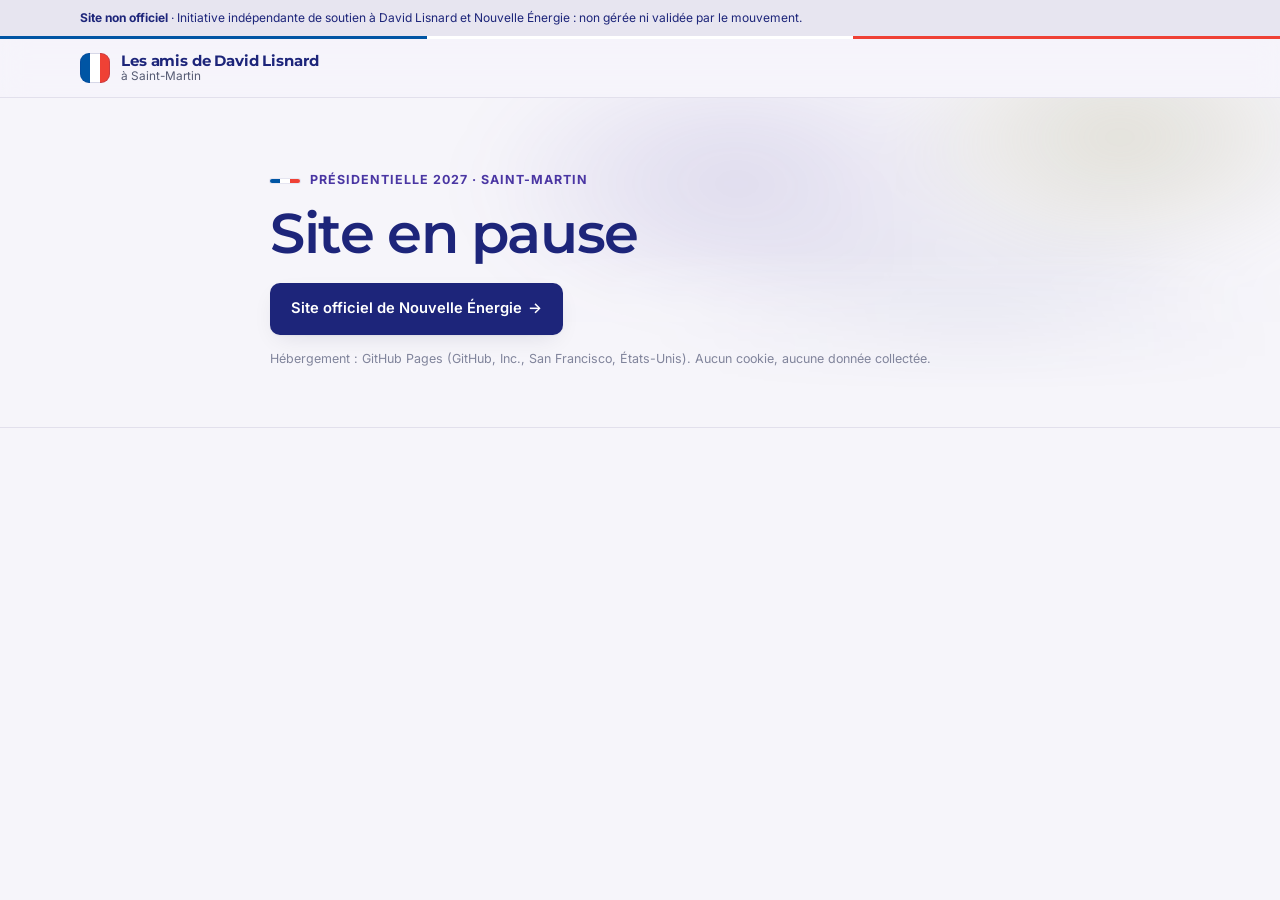
<file: index.html>
<!doctype html>
<html lang="fr">
<head>
<meta charset="utf-8">
<meta name="viewport" content="width=device-width, initial-scale=1, viewport-fit=cover">
<base href="/">
<title>Les amis de David Lisnard à Saint-Martin</title>
<meta name="robots" content="noindex">
<meta name="theme-color" content="#1D257A">
<link rel="stylesheet" href="https://fonts.googleapis.com/css2?family=Inter:wght@400;500;600&family=Montserrat:wght@500;600;700&display=swap">
<link rel="stylesheet" href="assets/style.css?v=91ee381e">
</head>
<body>
<div class="flag" role="note"><div class="wrap"><span><strong>Site non officiel</strong> · Initiative indépendante de soutien à David Lisnard et Nouvelle Énergie : non gérée ni validée par le mouvement.</span></div></div>
<header class="site"><div class="wrap"><span class="brand"><span class="dot" aria-hidden="true"></span><span class="bt"><b>Les amis de David Lisnard</b><span>à Saint-Martin</span></span></span></div></header>
<main id="contenu">
<div class="intro"><div class="wrap narrow">
  <p class="eyebrow">Présidentielle 2027 · Saint-Martin</p>
  <h1>Site en pause</h1>
  <p><a class="btn btn-primary" href="https://www.unenouvelleenergie.fr/" rel="noopener">Site officiel de Nouvelle Énergie</a></p>
  <p class="fine">Hébergement : GitHub Pages (GitHub, Inc., San Francisco, États-Unis). Aucun cookie, aucune donnée collectée.</p>
</div></div>
</main>
</body>
</html>
</file>
<file: assets/style.css>
/* Les amis de David Lisnard à Saint-Martin
   Couleurs relevées sur unenouvelleenergie.fr le 27/11/2026 : marine #1D257A / #0F1752, encre #171B3E,
   or sable #B0AD85, violet #4A36A3, lavande #E7E5F0.
   Style : sobre et moderne, fond blanc, halos dégradés discrets, titres Montserrat serrés, texte Inter. */
:root{
  --bleu:#0055A4; --rouge:#EF4135; --tricolore:linear-gradient(90deg,#0055A4 0 33.33%,#FFFFFF 33.33% 66.66%,#EF4135 66.66% 100%);
  --navy:#1D257A; --navy-deep:#0F1752; --violet:#4A36A3; --gold:#B0AD85; --lavender:#E7E5F0;
  --bg:#F6F5FA; --soft:#EEECF6; --card:#FFFFFF; --fg:#171B3E; --muted:#555A73; --faint:#80849B; --line:#E2E0EC;
  --heading:#1D257A; --accent:#4A36A3; --link:#1D257A;
  --btn-bg:#1D257A; --btn-fg:#FFFFFF;
  --shadow:0 1px 2px rgba(20,24,61,.04),0 8px 24px -8px rgba(20,24,61,.12);
  --shadow-lg:0 2px 4px rgba(20,24,61,.04),0 24px 60px -20px rgba(29,37,122,.28);
  --grad:linear-gradient(100deg,#1D257A 0%,#4A36A3 70%,#7E6FC4 100%);
  --halo-1:rgba(74,54,163,.14); --halo-2:rgba(176,173,133,.30); --halo-3:rgba(29,37,122,.10);
  --head:"Montserrat",Arial,"Helvetica Neue",sans-serif;
  --body:"Inter",system-ui,-apple-system,"Segoe UI",sans-serif;
  --r:16px;
  color-scheme:light;
}

*{box-sizing:border-box}
html{scroll-behavior:smooth}
body{background:var(--bg);color:var(--fg);font-family:var(--body);font-size:16px;line-height:1.65;margin:0;-webkit-font-smoothing:antialiased}
img{max-width:100%}
a{color:var(--link);text-underline-offset:3px;text-decoration-thickness:1px}
a:focus-visible,button:focus-visible{outline:2px solid var(--accent);outline-offset:3px;border-radius:6px}
.skip{position:absolute;left:-999px;top:0;background:var(--card);padding:.5rem 1rem;z-index:20}
.skip:focus{left:1rem}
.wrap{max-width:1160px;margin:0 auto;padding-left:max(20px,env(safe-area-inset-left,0px));padding-right:max(20px,env(safe-area-inset-right,0px))}
.narrow{max-width:780px}
h1,h2,h3{margin:0;text-wrap:balance;color:var(--heading);font-family:var(--head)}
h1,h2{font-weight:600;letter-spacing:-.025em;line-height:1.1}
h2{font-size:clamp(1.8rem,3.6vw,2.6rem)}
h3{font-weight:600;font-size:1.05rem;line-height:1.35;letter-spacing:-.01em}
p{margin:0}
.eyebrow{font-size:.78rem;font-weight:700;letter-spacing:.08em;text-transform:uppercase;color:var(--accent)}
.head .eyebrow::before,.intro .eyebrow::before,.hero .eyebrow::before{content:"";display:inline-block;width:30px;height:4px;border-radius:2px;background:var(--tricolore);box-shadow:0 0 0 1px rgba(29,37,122,.08);vertical-align:middle;margin-right:.6rem}
.grad{background:var(--grad);-webkit-background-clip:text;background-clip:text;color:transparent}

/* Bandeau d'indépendance : exigé par la charte de partage de Nouvelle Énergie (point 2) */
.flag{background:var(--lavender);color:var(--navy);font-size:.75rem}
.flag .wrap{padding-block:.5rem;display:flex;gap:.3rem 1.2rem;justify-content:space-between;flex-wrap:wrap}
.flag strong{font-weight:700}
.flag a{color:var(--navy)}

/* En-tête */
header.site::before{content:"";position:absolute;left:0;right:0;top:0;height:3px;background:var(--tricolore)}
header.site{background:color-mix(in srgb,var(--bg) 82%,transparent);backdrop-filter:saturate(1.4) blur(14px);-webkit-backdrop-filter:saturate(1.4) blur(14px);border-bottom:1px solid var(--line);position:sticky;top:0;z-index:5;padding-top:3px}
header.site .wrap{display:flex;align-items:center;gap:1.6rem;padding-block:.85rem;flex-wrap:wrap}
.brand{display:flex;align-items:center;gap:.7rem;text-decoration:none;margin-right:auto}
.brand .dot{width:30px;height:30px;border-radius:9px;background:var(--tricolore);box-shadow:inset 0 0 0 1px rgba(29,37,122,.18)}
.brand .bt{display:flex;flex-direction:column;line-height:1.15}
.brand b{font-family:var(--head);font-weight:700;font-size:.95rem;color:var(--heading);letter-spacing:-.01em}
.brand .bt span{font-size:.74rem;color:var(--muted)}
nav ul{list-style:none;margin:0;padding:0;display:flex;gap:1.5rem;flex-wrap:wrap}
nav a{text-decoration:none;font-size:.86rem;font-weight:500;color:var(--muted)}
nav a:hover,nav a[aria-current="page"]{color:var(--heading)}
nav a[aria-current="page"]{font-weight:600}
.pill{background:var(--btn-bg);color:var(--btn-fg);text-decoration:none;font-weight:600;font-size:.85rem;padding:.55rem 1rem;border-radius:8px}

/* Halo dégradé commun à l'accueil et aux en-têtes de page */
.hero,.intro{position:relative;overflow:hidden;isolation:isolate}
.hero::before,.intro::before{content:"";position:absolute;inset:-30% -10% auto 35%;height:140%;z-index:-1;
  background:radial-gradient(40% 45% at 30% 40%,var(--halo-1),transparent 70%),radial-gradient(35% 40% at 70% 30%,var(--halo-2),transparent 70%),radial-gradient(45% 50% at 55% 75%,var(--halo-3),transparent 70%);filter:blur(30px);-webkit-mask-image:linear-gradient(to bottom,#000 55%,transparent 85%);mask-image:linear-gradient(to bottom,#000 55%,transparent 85%)}

.hero .wrap{padding-block:5.5rem 5rem;display:grid;grid-template-columns:minmax(0,1.4fr) minmax(0,1fr);gap:4rem;align-items:center}
.hero h1{font-size:clamp(2.4rem,5.4vw,4.1rem);margin:1rem 0 1.4rem}
.hero h1 em{font-style:normal;display:block;background:var(--grad);-webkit-background-clip:text;background-clip:text;color:transparent;padding-bottom:.08em}
.hero .lead{font-size:1.08rem;max-width:56ch;color:var(--muted)}
.cta{display:flex;gap:.75rem;flex-wrap:wrap;margin-top:2rem}
.btn{display:inline-flex;align-items:center;gap:.4rem;padding:.8rem 1.25rem;border-radius:10px;font-weight:600;font-size:.92rem;text-decoration:none;border:1px solid transparent;transition:transform .15s,box-shadow .15s}
.btn:hover{transform:translateY(-1px)}
.btn-primary{background:var(--btn-bg);color:var(--btn-fg);box-shadow:var(--shadow)}
.btn-primary::after{content:"→"}
.btn-line{background:var(--card);border-color:var(--line);color:var(--heading)}
.fine{font-size:.78rem;color:var(--faint);margin-top:.9rem}
.quote{position:relative;overflow:hidden;margin:0;background:var(--card);border:1px solid var(--line);border-radius:20px;padding:2rem 2rem 1.6rem;box-shadow:var(--shadow-lg)}
.qlabel{font-size:.72rem;font-weight:600;letter-spacing:.12em;text-transform:uppercase;color:var(--accent)}
.quote blockquote{margin:1rem 0 0;font-family:var(--head);font-weight:600;font-size:clamp(1.2rem,1.9vw,1.45rem);line-height:1.4;letter-spacing:-.015em;color:var(--heading)}
.quote figcaption{margin-top:1.3rem;font-size:.85rem;font-weight:600;color:var(--fg)}
.quote figcaption a{font-weight:400;font-size:.8rem;color:var(--muted)}
.quote .coords{margin-top:1.5rem;padding-top:1rem;border-top:1px solid var(--line);font-size:.75rem;color:var(--faint);font-variant-numeric:tabular-nums}

/* En-tête des pages intérieures */
.intro{border-bottom:1px solid var(--line)}
.intro .wrap{padding-block:4.5rem 3.6rem}
.intro h1{font-size:clamp(2.2rem,4.8vw,3.5rem);margin:.8rem 0 1.1rem}
.intro .lead{font-size:1.06rem;max-width:62ch;color:var(--muted)}

section{padding-block:5.5rem}
section.alt{background:#F4F2EA;border-block:1px solid #E6E2D3}
.head{display:grid;gap:.8rem;margin-bottom:2.8rem;max-width:66ch}
.head p:not(.eyebrow){color:var(--muted);font-size:1.02rem}
.more-link{margin-top:2rem;font-weight:600;font-size:.9rem}
.more-link a{text-decoration:none}

.tri{display:grid;grid-template-columns:repeat(3,minmax(0,1fr));gap:1.2rem}
.tri div{background:var(--card);border:1px solid var(--line);border-radius:var(--r);padding:1.6rem;box-shadow:var(--shadow)}
.tri h3{font-size:1.3rem;margin-bottom:.5rem}
.tri h3::before{content:"";display:block;width:28px;height:3px;border-radius:2px;background:var(--tricolore);box-shadow:0 0 0 1px rgba(29,37,122,.08);margin-bottom:1rem}
.tri p{color:var(--muted);font-size:.94rem}

.status{display:inline-block;margin-top:.4rem;font-size:.75rem;font-weight:600;background:var(--lavender);color:var(--navy);padding:.3rem .75rem;border-radius:999px}

/* Cartes de propositions */
.props{display:grid;grid-template-columns:repeat(4,minmax(0,1fr));gap:1rem}
.prop{background:var(--card);border:1px solid var(--line);border-radius:var(--r);padding:1.4rem 1.3rem 1.2rem;display:flex;flex-direction:column;gap:.6rem;text-decoration:none;color:var(--fg);box-shadow:var(--shadow);transition:transform .18s,box-shadow .18s,border-color .18s}
.prop:hover{transform:translateY(-3px);box-shadow:var(--shadow-lg);border-color:color-mix(in srgb,var(--accent) 35%,var(--line))}
.num{display:inline-grid;place-items:center;width:30px;height:30px;border-radius:8px;background:var(--lavender);color:var(--navy);font-family:var(--head);font-weight:700;font-size:.85rem;font-variant-numeric:tabular-nums}
.tag{font-size:.75rem;font-weight:600;color:var(--accent)}
.prop .num{margin-bottom:.2rem}
.prop p{font-size:.88rem;color:var(--muted)}
.prop .who{margin-top:auto;padding-top:.8rem;border-top:1px solid var(--line);font-size:.75rem;color:var(--faint)}

/* Fiches détaillées */
.fiche{background:var(--card);border:1px solid var(--line);border-radius:20px;padding:2.2rem;display:grid;grid-template-columns:minmax(0,1fr) minmax(0,1.8fr);gap:2.5rem;box-shadow:var(--shadow);margin-bottom:1.2rem;scroll-margin-top:90px}
.fiche > div{display:flex;flex-direction:column;align-items:flex-start;gap:.6rem}
.fiche h2{font-size:clamp(1.4rem,2.4vw,1.8rem)}
.fiche dl{margin:0;display:grid;gap:1.3rem}
.fiche dt{font-size:.75rem;font-weight:600;letter-spacing:.06em;text-transform:uppercase;color:var(--faint)}
.fiche dd{margin:.3rem 0 0}

/* Régalien */
.themes{display:grid;grid-template-columns:repeat(4,minmax(0,1fr));gap:1rem}
.themes.wide{grid-template-columns:repeat(2,minmax(0,1fr))}
.theme{display:flex;flex-direction:column;gap:.9rem;background:var(--card);border:1px solid var(--line);border-radius:var(--r);padding:1.6rem;box-shadow:var(--shadow)}
.theme h3{font-size:1.25rem}
.theme ul{margin:0;padding:0;list-style:none;font-size:.9rem;display:grid;gap:.6rem;color:var(--fg)}
.theme li{padding-left:1.4rem;position:relative}
.theme li::before{content:"";position:absolute;left:0;top:.55em;width:8px;height:8px;border-radius:50%;background:var(--grad)}
.theme a.more{font-size:.84rem;font-weight:600;margin-top:auto;text-decoration:none}

/* Chiffres clés : bloc clair */
.band{background:var(--bg)}
.keys{display:grid;grid-template-columns:repeat(4,minmax(0,1fr));gap:1rem}
.keys div{display:flex;flex-direction:column;gap:.6rem;background:var(--card);border:1px solid var(--line);border-radius:var(--r);padding:1.5rem;box-shadow:var(--shadow)}
.keys b{font-family:var(--head);font-weight:600;letter-spacing:-.03em;font-size:clamp(2.2rem,3.6vw,2.9rem);line-height:1.05;background:var(--grad);-webkit-background-clip:text;background-clip:text;color:transparent;font-variant-numeric:tabular-nums}
.keys span{font-size:.86rem;color:var(--muted)}

.tablebox{overflow-x:auto;border-radius:var(--r);background:var(--card);border:1px solid var(--line);box-shadow:var(--shadow)}
table{border-collapse:collapse;width:100%;min-width:640px;font-size:.9rem}
th,td{text-align:left;padding:1rem 1.2rem;border-bottom:1px solid var(--line);vertical-align:top}
th{font-size:.72rem;font-weight:600;letter-spacing:.06em;text-transform:uppercase;color:var(--faint);background:var(--soft)}
tr:last-child td{border-bottom:0}
td.fig{font-family:var(--head);font-weight:600;font-size:1.1rem;color:var(--heading);letter-spacing:-.01em;font-variant-numeric:tabular-nums;white-space:nowrap}
.note{font-size:.8rem;color:var(--faint);margin-top:1rem}

/* Agir */
.act{display:grid;grid-template-columns:repeat(4,minmax(0,1fr));gap:1rem}
.act a.tile{display:flex;flex-direction:column;gap:.5rem;text-decoration:none;color:var(--fg);background:var(--card);border:1px solid var(--line);border-radius:var(--r);padding:1.5rem;box-shadow:var(--shadow);transition:transform .18s,box-shadow .18s}
.act a.tile:hover{transform:translateY(-3px);box-shadow:var(--shadow-lg)}
.act .tile b{font-family:var(--head);font-weight:600;font-size:1.1rem;color:var(--heading);letter-spacing:-.01em}
.act .tile span{font-size:.88rem;color:var(--muted)}
.act .tile i{font-style:normal;font-size:.8rem;font-weight:600;color:var(--accent);margin-top:auto;padding-top:.6rem}

.agenda{margin-top:1.5rem;border-radius:var(--r);padding:1.6rem;display:grid;gap:1rem;background:var(--card);border:1px solid var(--line);box-shadow:var(--shadow)}
.agenda > b{font-family:var(--head);font-weight:600;font-size:1.2rem;color:var(--heading)}
.agenda ul{list-style:none;margin:0;padding:0;display:grid;gap:1rem}
.agenda li{display:grid;grid-template-columns:auto minmax(0,1fr);gap:1.2rem;align-items:start;border-top:1px solid var(--line);padding-top:1rem}
.agenda .date{font-weight:600;font-variant-numeric:tabular-nums;color:var(--accent);min-width:6rem}
.agenda p{font-size:.9rem;color:var(--muted)}

.prose{display:grid;gap:1.1rem;max-width:68ch}
.prose h2{font-size:clamp(1.4rem,2.4vw,1.8rem);margin-top:1.2rem}
.prose ul{margin:0;padding-left:1.2rem;display:grid;gap:.5rem}
.prose li::marker{color:var(--accent)}

.en{display:grid;grid-template-columns:minmax(0,1fr) minmax(0,1fr);gap:3rem;align-items:start}

footer{position:relative;background:#EEECF6;border-top:1px solid var(--line);color:var(--muted);font-size:.86rem}
footer .wrap{padding-block:3.5rem;display:grid;grid-template-columns:minmax(0,1.4fr) minmax(0,1fr);gap:3rem}
footer a{color:var(--link)}
footer h3{font-size:.95rem;margin-bottom:.8rem}
footer p+p{margin-top:.6rem}

@media (max-width:1000px){
  .hero .wrap{grid-template-columns:1fr;gap:2.5rem}
  .props,.themes,.act,.keys{grid-template-columns:repeat(2,minmax(0,1fr))}
  nav{order:3;width:100%}
}
@media (max-width:640px){
  .tri,.props,.themes,.themes.wide,.act,.keys,.en,.fiche,footer .wrap{grid-template-columns:1fr}
  .fiche{gap:1.2rem;padding:1.5rem}
  section{padding-block:3.8rem}
  .hero .wrap{padding-block:3.2rem}
  nav ul{gap:1rem}
  header.site{position:static}
}
@media (prefers-reduced-motion:reduce){html{scroll-behavior:auto}.btn,.prop,.act a.tile{transition:none}.btn:hover,.prop:hover,.act a.tile:hover{transform:none}}

footer::before{content:"";position:absolute;left:0;right:0;top:0;height:4px;background:var(--tricolore)}
.quote::before{content:"";position:absolute;left:0;right:0;top:0;height:4px;background:var(--tricolore)}

/* Accueil : photo de David Lisnard en fond, fondue dans la couleur de la page */
.hero-photo .hero-bg{position:absolute;inset:0 0 0 auto;width:58%;z-index:-1}
.hero-photo .hero-bg img{width:100%;height:100%;object-fit:cover;object-position:50% 40%;
  -webkit-mask-image:linear-gradient(90deg,transparent 0%,#000 38%,#000 100%),linear-gradient(0deg,transparent 0%,#000 22%);
  mask-image:linear-gradient(90deg,transparent 0%,#000 38%,#000 100%);
  filter:saturate(.95)}
.hero-photo .hero-bg::after{content:"";position:absolute;inset:0;background:linear-gradient(90deg,var(--bg) 0%,rgba(246,245,250,.0) 45%),linear-gradient(0deg,var(--bg) 0%,rgba(246,245,250,0) 14%),linear-gradient(180deg,rgba(29,37,122,.10),rgba(74,54,163,.06))}
.hero-photo::before{display:none}
.hero-photo .wrap{min-height:620px;grid-template-columns:minmax(0,1.1fr) minmax(0,1fr);align-items:center}
.hero-photo .hero-text{align-self:center}
.hero-photo .quote{justify-self:end;max-width:380px;padding:1.4rem 1.5rem 1.2rem;background:color-mix(in srgb,var(--card) 88%,transparent);backdrop-filter:blur(12px);-webkit-backdrop-filter:blur(12px)}
.hero-photo .quote blockquote{font-size:1.1rem;margin-top:.6rem}
.hero-photo .quote figcaption{margin-top:.8rem;font-size:.8rem}
.hero .credit{position:absolute;right:max(20px,env(safe-area-inset-right,0px));bottom:.6rem;margin:0;font-size:.68rem;color:var(--faint)}
.hero .credit a{color:inherit}
@media (max-width:1000px){
  .hero-photo .hero-bg{position:relative;inset:auto;width:100%;height:clamp(360px,96vw,720px);order:-1}
  .hero-photo{display:flex;flex-direction:column}
  .hero-photo .hero-bg img{-webkit-mask-image:linear-gradient(0deg,transparent 0%,#000 18%);mask-image:linear-gradient(0deg,transparent 0%,#000 18%)}
  .hero-photo .hero-bg::after{background:linear-gradient(0deg,var(--bg) 0%,rgba(246,245,250,0) 16%)}
  .hero-photo .wrap{min-height:0;margin-top:-1rem;position:relative;padding-top:0;grid-template-columns:1fr}
  .hero-photo .quote{justify-self:stretch;max-width:none}
  .hero .credit{position:static;padding:0 20px 1rem;text-align:right}
}

/* Citation sous le héros, hors de la photo */
.quote-band{position:relative;z-index:1;margin-top:1.2rem}
.quote-band .quote{max-width:860px;margin:0 auto;display:grid;grid-template-columns:auto minmax(0,1fr);gap:.4rem 2rem;align-items:baseline;padding:1.8rem 2.2rem}
.quote-band .qlabel{grid-row:span 2}
.quote-band blockquote{margin:0;font-size:clamp(1.1rem,1.8vw,1.35rem)}
.quote-band figcaption{margin-top:.4rem;grid-column:2}
@media (max-width:1000px){.quote-band{margin-top:0}.quote-band .quote{grid-template-columns:1fr;padding:1.4rem 1.5rem}.quote-band .qlabel{grid-row:auto}.quote-band figcaption{grid-column:1}}

/* Mobile : en-tête compact, texte sous le visage */
@media (max-width:640px){
  .flag .wrap{font-size:.7rem;padding-block:.4rem}
  .flag .wrap > a{display:none}
  header.site .wrap{gap:.6rem 1rem;padding-block:.7rem}
  .brand .dot{width:24px;height:24px;border-radius:7px}
  .pill{padding:.45rem .85rem;font-size:.8rem}
  nav{order:3;width:100%;overflow-x:auto;-webkit-overflow-scrolling:touch;scrollbar-width:none}
  nav::-webkit-scrollbar{display:none}
  nav ul{flex-wrap:nowrap;gap:1.1rem;white-space:nowrap;padding-bottom:.2rem}
  .hero-photo .hero-bg{height:118vw}
  .hero-photo .hero-bg img{object-position:50% 42%;-webkit-mask-image:linear-gradient(0deg,transparent 0%,#000 16%);mask-image:linear-gradient(0deg,transparent 0%,#000 16%)}
  .hero-photo .hero-bg::after{background:linear-gradient(0deg,var(--bg) 0%,rgba(246,245,250,0) 14%)}
  .hero-photo .wrap{margin-top:0}
  .hero h1{font-size:2.3rem}
}

/* Fond « Huit propositions » : vue de Marigot, floutée et teintée */
section.island{position:relative;isolation:isolate;overflow:hidden}
.island-bg{position:absolute;inset:0;z-index:-1;pointer-events:none}
.island-bg img{width:100%;height:100%;object-fit:cover;object-position:50% 40%;filter:blur(6px) saturate(.9);transform:scale(1.04);opacity:.9}
.island-bg::after{content:"";position:absolute;inset:0;background:linear-gradient(180deg,#F4F2EA 0%,rgba(244,242,234,.45) 25%,rgba(238,236,246,.50) 75%,#F4F2EA 100%),linear-gradient(100deg,rgba(29,37,122,.14),rgba(74,54,163,.08))}
section.island .credit{position:absolute;right:20px;bottom:.5rem;margin:0;font-size:.68rem;color:var(--faint)}
section.island .credit a{color:inherit}
@media (max-width:640px){section.island .credit{position:static;padding:1rem 20px 0;text-align:right}}
.theme li .here{display:block;margin-top:.25rem;font-size:.84rem;color:var(--accent)}
.theme li .here a{color:inherit;font-size:.78rem;opacity:.8}
.hero .lead-en{margin-top:.2rem;font-size:.95rem;font-style:italic;color:var(--accent);max-width:56ch}
.hero .lead-en a{font-style:normal;font-weight:600;white-space:nowrap}

/* Sélecteur de langue FR / EN */
.lang{font-family:var(--head);font-weight:700;font-size:.78rem;letter-spacing:.04em;color:var(--heading);text-decoration:none;border:1px solid var(--line);border-radius:8px;padding:.5rem .65rem;background:var(--card)}
.lang:hover{border-color:var(--heading)}
@media (max-width:640px){.lang{padding:.42rem .55rem;font-size:.74rem}}
@media (max-width:640px){
  header.site .wrap{gap:.6rem .6rem}
  .brand{flex:1 1 0;min-width:0}
  .brand b{font-size:.88rem}
}
</file>
